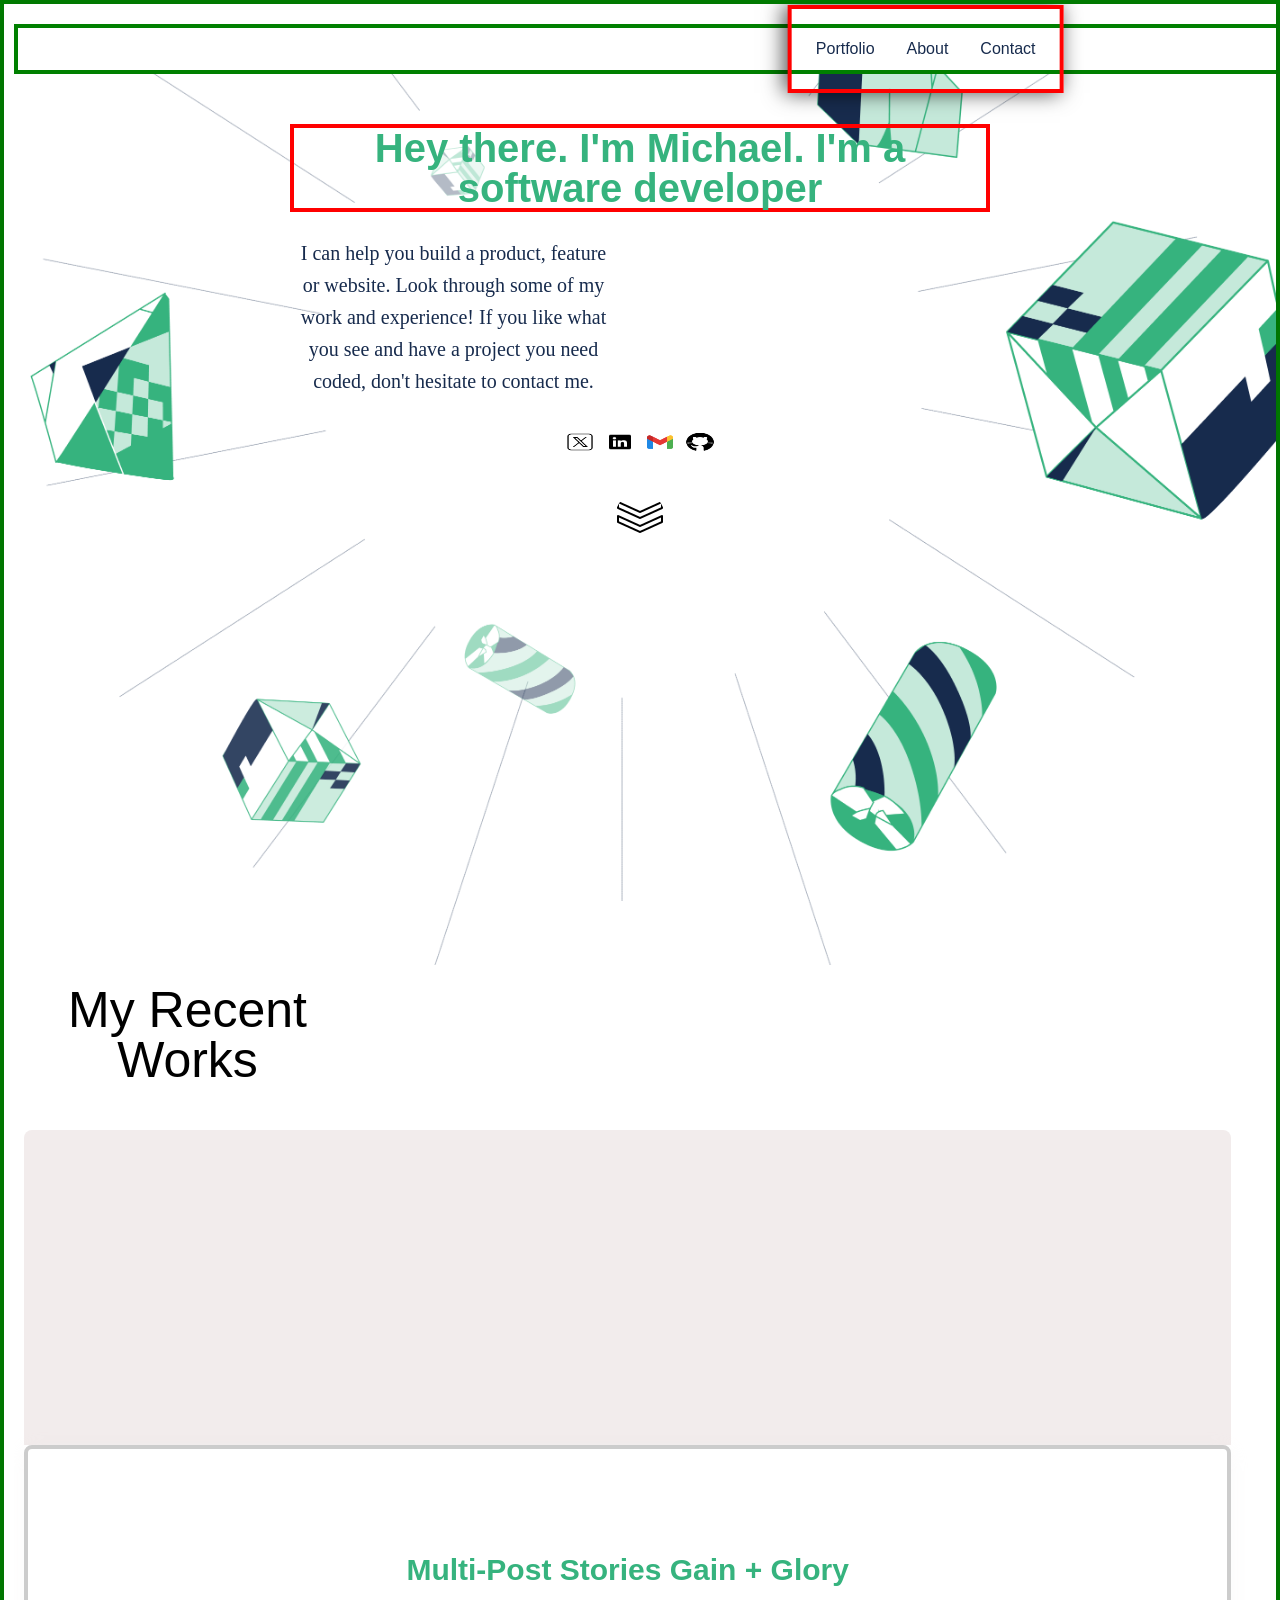
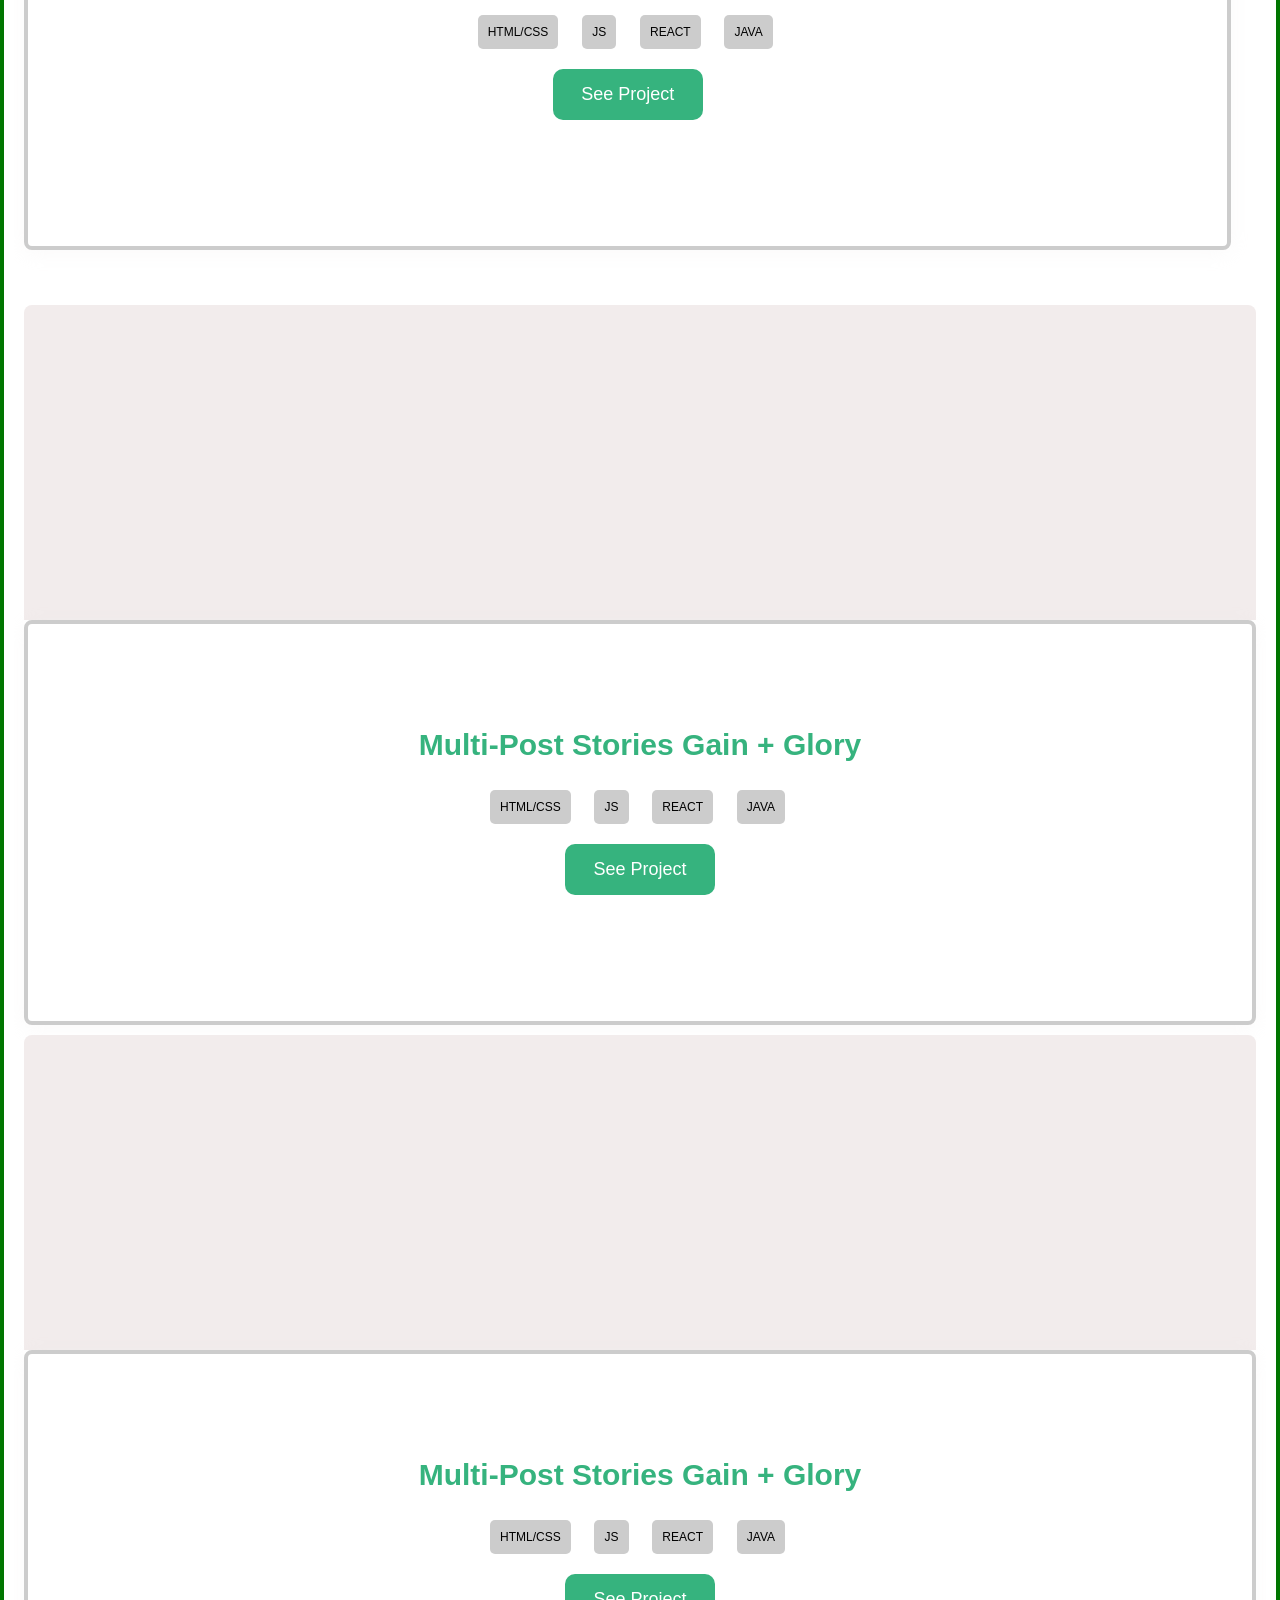
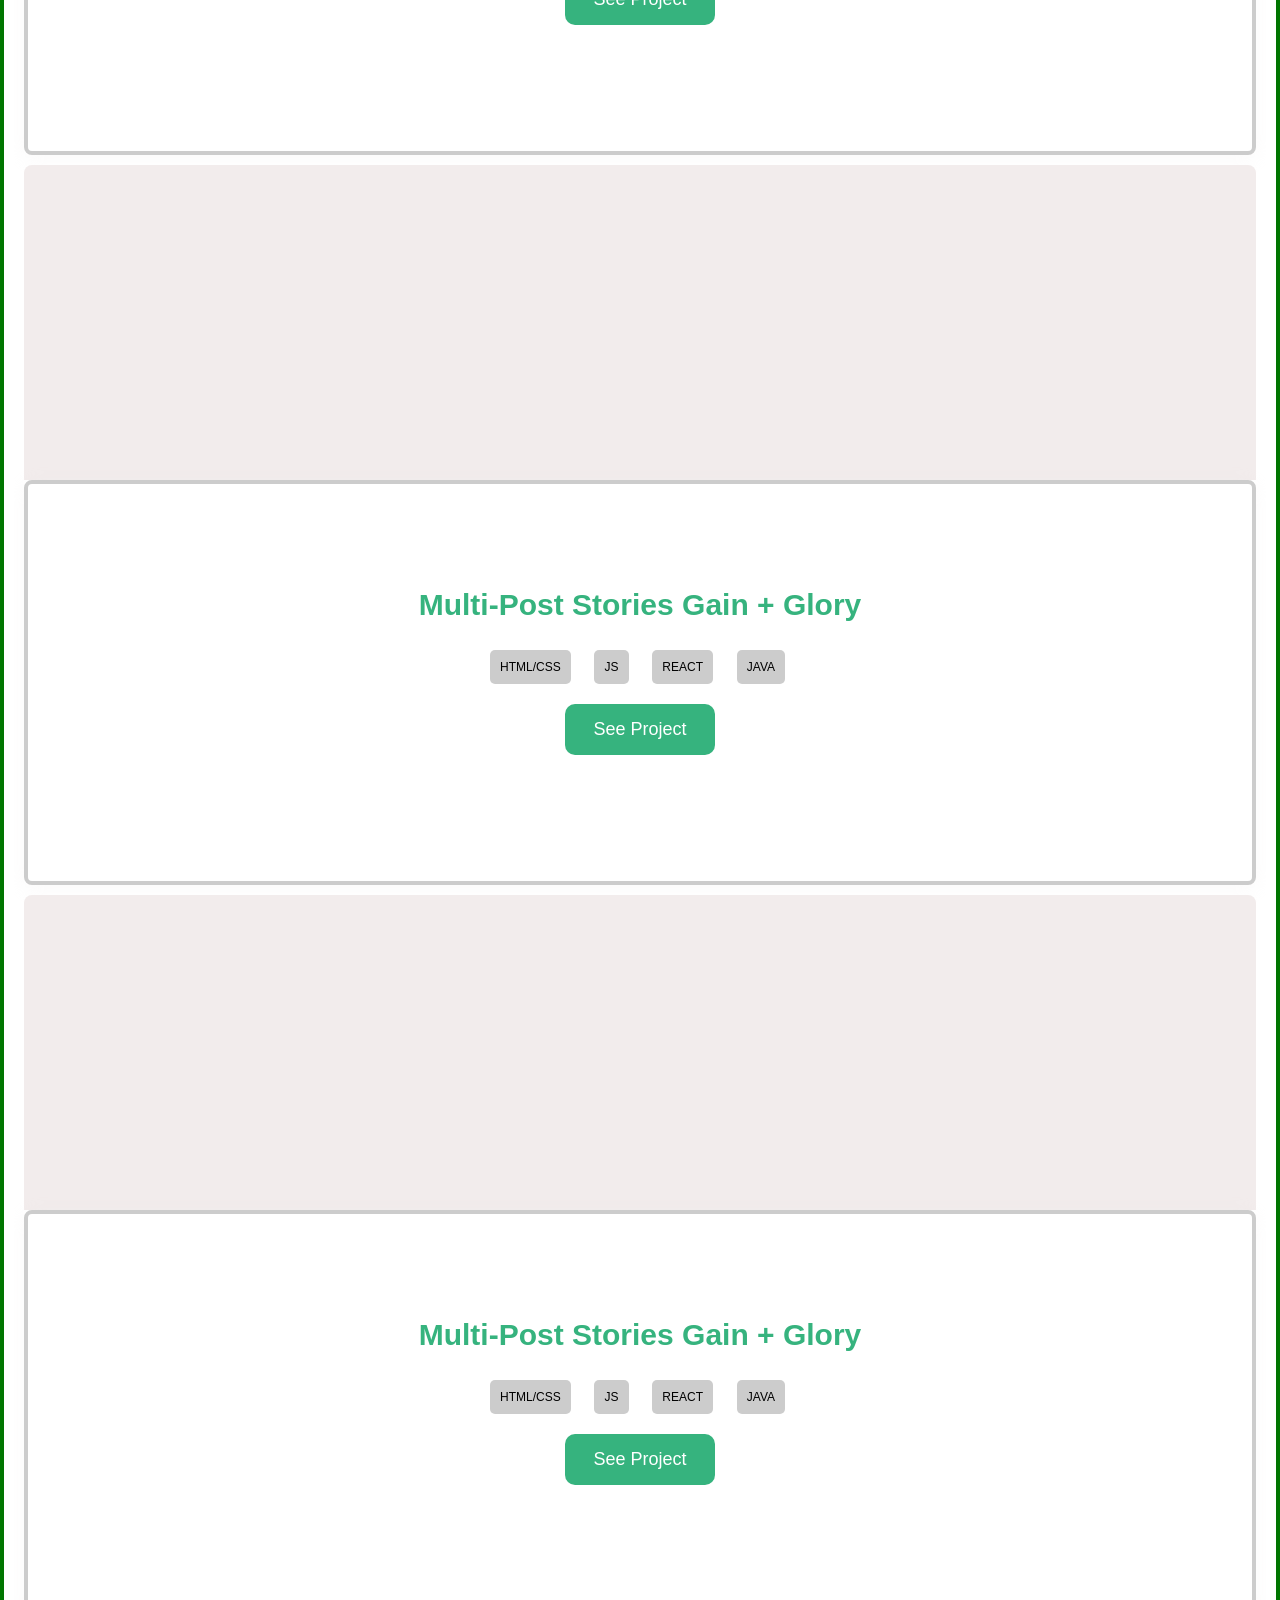
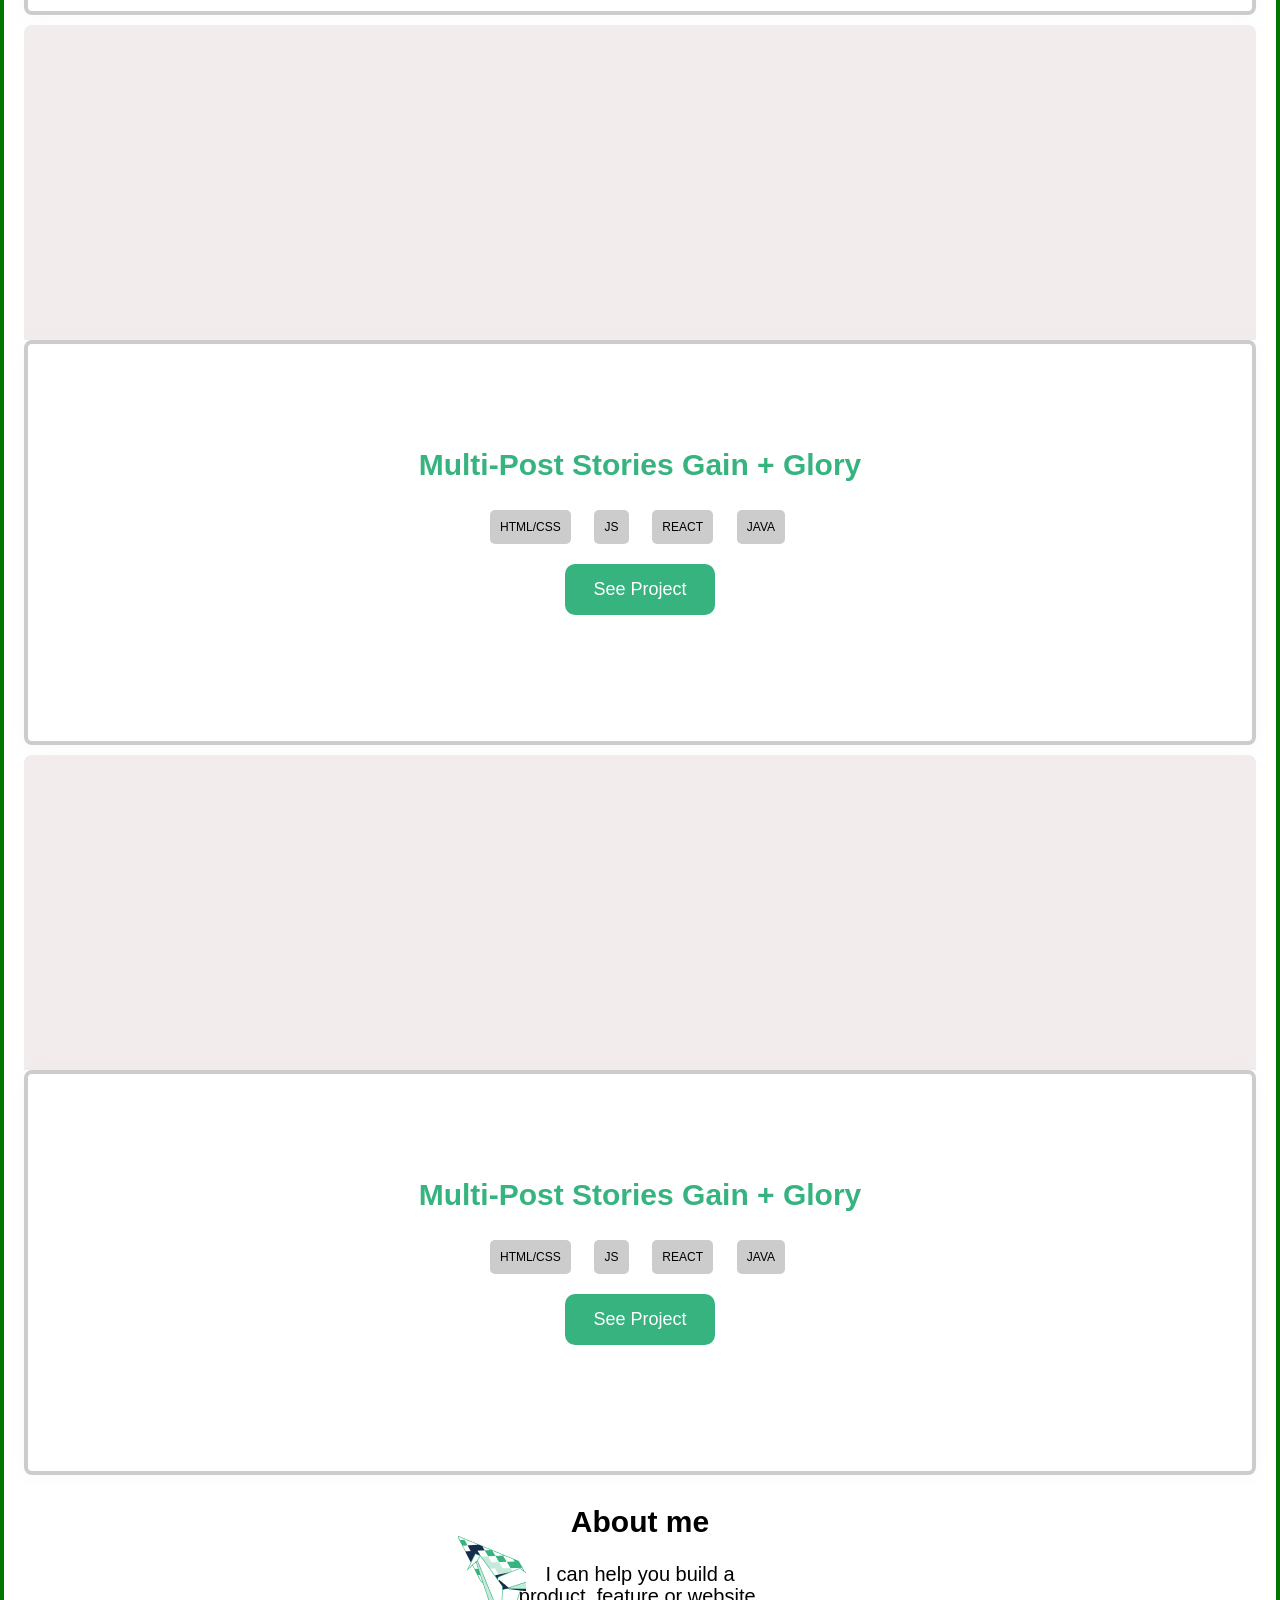
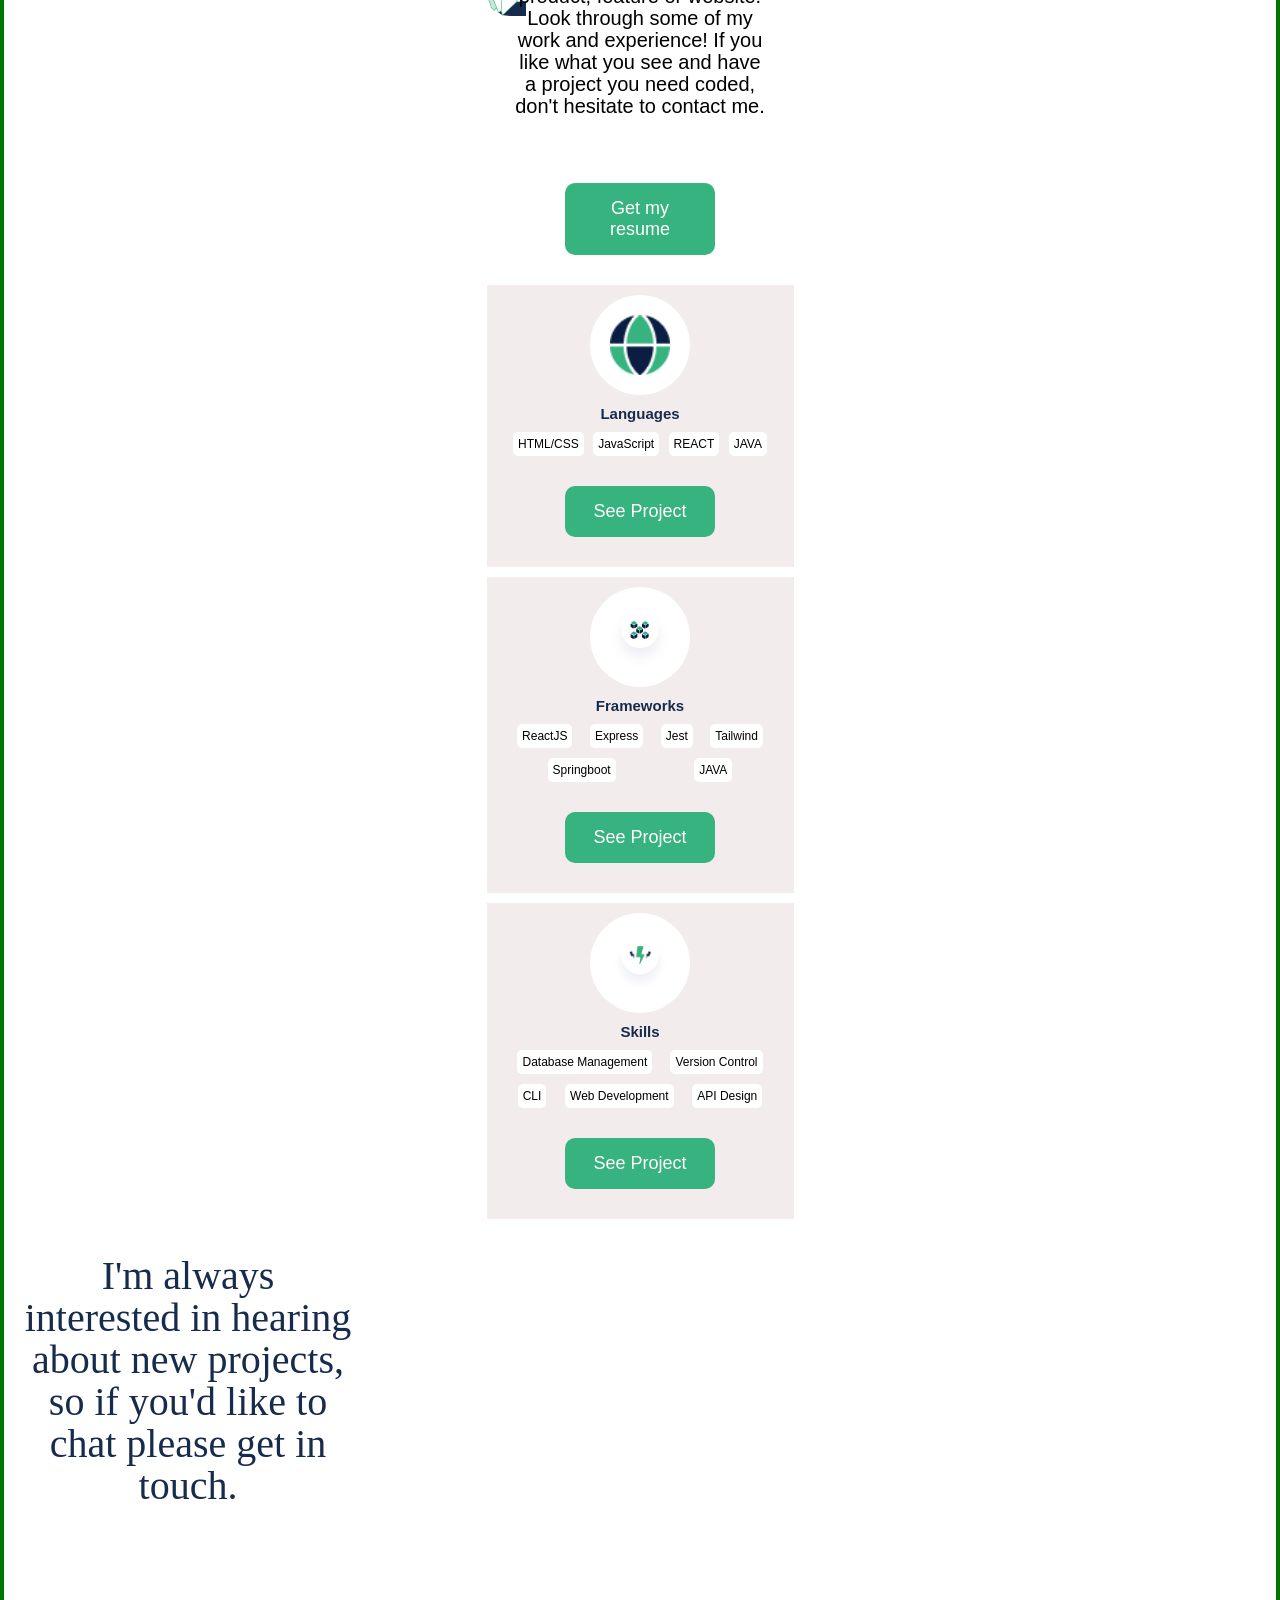
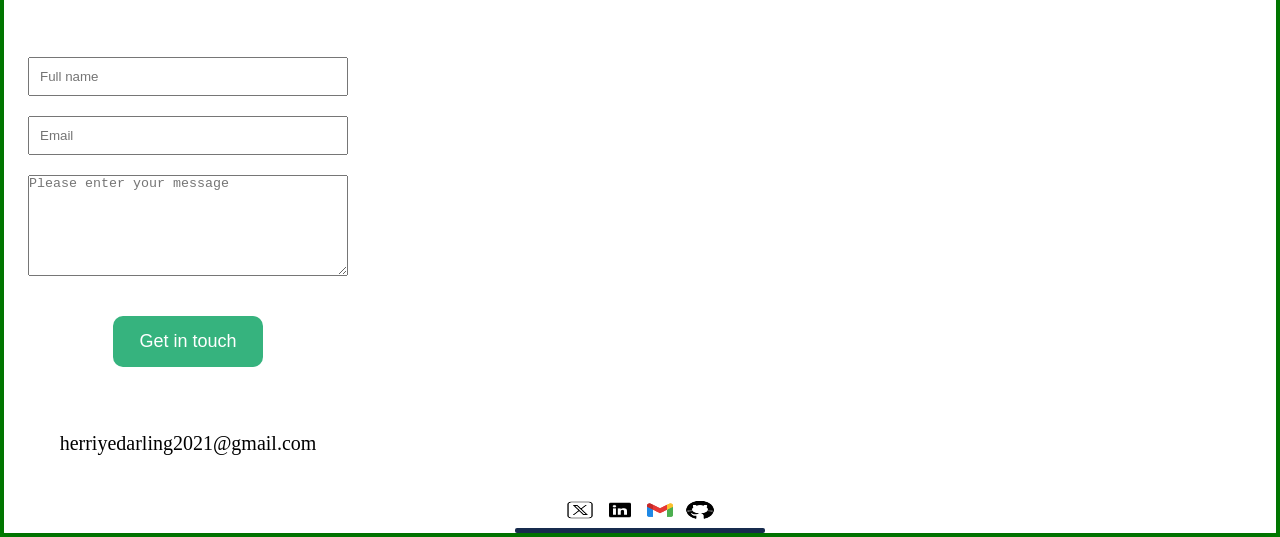
<file: index.html>
<!DOCTYPE html>
<html lang="en">
<head>
    <meta charset="UTF-8">
    <meta name="viewport" content="width=device-width, initial-scale=1.0">
    <title>Portfolio</title>
    <link rel="stylesheet" href="./style.css">
    <script src="./index.js" defer></script>
</head>
<body>
    <div class="wrapper">
        <section class="portfolio-container">
            <div class="portfolio-header">
                <div class="mobile-version">
                    <a href="#hero" class="home"> <img src="./images/icons8-home-screen-50.png" class="portfolio-header__logo"  alt="Home"></a>
                    <img src="./images/icons8-menu-50.png" class="portfolio-header__hamburger-menu" id="menu_hamburger" alt="Menu" aria-label="Open menu">
                </div>
                <!-- Desktop menu -->
                <section class="menu_desktop">
                    <nav class="menu">
                        <ul class="menu_list_item">
                            <li><a href="#portfolio" class="menu_item">Portfolio</a></li>
                            <li><a href="#about" class="menu_item">About</a></li>
                            <li><a href="#contact" class="menu_item">Contact</a></li>
                        </ul>
                    </nav>
                </section>
            </div>
             <!-- Hero section -->
            <div class="hero" id="hero">
                <header class="portfolio-header-wrap">
                    <div class="hero__title-wrap">
                        <h1 class="hero__title">
                            Hey there. I'm Michael. I'm a software developer
                        </h1>
                    </div>
                    <div class="hero__description-wrap">
                        <p class="hero__description">
                            I can help you build a product, feature or website. Look through some of my work
                            and experience! If you like what you see and have a project you need coded,
                            don't hesitate to contact me.
                        </p>
                    </div>
                    <div class="hero__social">
                        <img class="hero__social-icon" src="./images/icons8-x-50.png" alt="X (Twitter)">
                        <img class="hero__social-icon" src="./images/icons8-linkedin-30.png" alt="LinkedIn">
                        <img class="hero__social-icon" src="./images/icons8-gmail-48.png" alt="Email">
                        <img class="hero__social-icon" src="./images/icons8-github-50.png" alt="GitHub">
                    </div>
                    <div class="hero__scroll">
                        <img class="hero__scroll-icon flip" src="./images/icons8-chevron-50.png" alt="Scroll down">
                    </div>

                    <!-- mobile menu modal -->
                    <section class="menu_modal" aria-labelledby="modal-area">
                        <button type="button" class="close-btn" aria-label="Close menu">×</button>
                        <nav class="menu">
                            <ul class="menu_list_item">
                                <li><a href="#portfolio" class="menu_item">Portfolio</a></li>
                                <li><a href="#about" class="menu_item">About</a></li>
                                <li><a href="#contact" class="menu_item">Contact</a></li>
                            </ul>
                        </nav>
                    </section>
                    
                   
                </div>
              </header>
           <main>
                <!-- Recent works section -->
                <section class="works" id="portfolio">
                    <div class="works__header">
                        <h2 class="works__title">My Recent Works</h2>
                    </div>
                    <div class="works__list">
                        <article class="project-card">
                            <div class="project-card__image"></div>
                            <div class="project-card__content">
                                <h3 class="project-card__title">Multi-Post Stories Gain + Glory</h3>
                                <ul class="project-card__tags">
                                    <li>HTML/CSS</li>
                                    <li>JS</li>
                                    <li>REACT</li>
                                    <li>JAVA</li>
                                </ul>
                                <button type="button" class="btn btn--primary" id="project_display">See Project</button>
                            </div>
                        </article>
                    </div>
                </section>
                <!-- Project cards grid -->
                <section class="works works--grid">
                    <article class="project-card">
                        <div class="project-card__image"></div>
                        <div class="project-card__content">
                            <h3 class="project-card__title">Multi-Post Stories Gain + Glory</h3>
                            <ul class="project-card__tags">
                                <li>HTML/CSS</li>
                                <li>JS</li>
                                <li>REACT</li>
                                <li>JAVA</li>
                            </ul>
                            <button type="button" class="btn btn--primary" id="project_display">See Project</button>
                        </div>
                    </article>
                    <article class="project-card">
                        <div class="project-card__image"></div>
                        <div class="project-card__content">
                            <h3 class="project-card__title">Multi-Post Stories Gain + Glory</h3>
                            <ul class="project-card__tags">
                                <li>HTML/CSS</li>
                                <li>JS</li>
                                <li>REACT</li>
                                <li>JAVA</li>
                            </ul>
                            <button type="button" class="btn btn--primary" id="project_display">See Project</button>
                        </div>
                    </article>
                    <article class="project-card">
                        <div class="project-card__image"></div>
                        <div class="project-card__content">
                            <h3 class="project-card__title">Multi-Post Stories Gain + Glory</h3>
                            <ul class="project-card__tags">
                                <li>HTML/CSS</li>
                                <li>JS</li>
                                <li>REACT</li>
                                <li>JAVA</li>
                            </ul>
                            <button type="button" class="btn btn--primary" id="project_display">See Project</button>
                        </div>
                    </article>
                    <article class="project-card">
                        <div class="project-card__image"></div>
                        <div class="project-card__content">
                            <h3 class="project-card__title">Multi-Post Stories Gain + Glory</h3>
                            <ul class="project-card__tags">
                                <li>HTML/CSS</li>
                                <li>JS</li>
                                <li>REACT</li>
                                <li>JAVA</li>
                            </ul>
                            <button type="button" class="btn btn--primary" id="project_display">See Project</button>
                        </div>
                    </article>
                    <article class="project-card">
                        <div class="project-card__image"></div>
                        <div class="project-card__content">
                            <h3 class="project-card__title">Multi-Post Stories Gain + Glory</h3>
                            <ul class="project-card__tags">
                                <li>HTML/CSS</li>
                                <li>JS</li>
                                <li>REACT</li>
                                <li>JAVA</li>
                            </ul>
                            <button type="button" class="btn btn--primary" id="project_display">See Project</button>
                        </div>
                    </article>
                    <article class="project-card">
                        <div class="project-card__image"></div>
                        <div class="project-card__content">
                            <h3 class="project-card__title">Multi-Post Stories Gain + Glory</h3>
                            <ul class="project-card__tags">
                                <li>HTML/CSS</li>
                                <li>JS</li>
                                <li>REACT</li>
                                <li>JAVA</li>
                            </ul>
                            <button type="button" class="btn btn--primary" id="project_display">See Project</button>
                        </div>
                    </article>
                </section>

                <!-- About section -->
                <section class="about" id="about">
                    <div class="about__intro">
                        <h2 class="about__title">About me</h2>
                        <p class="about__description">
                            I can help you build a product, feature or website. Look through some of my work and experience! If you like what you see and have a project you need coded,
                            don't hesitate to contact me.
                        </p>
                        <button type="button" class="btn btn--primary" id="project_display">Get my resume</button>
                    </div>
                    <div class="about__skills">
                        <div class="skill-category">
                            <div class="skill-category__icon">
                                <img  src="./images/Frame1.png"  class="skill-category-img" alt="Frameworks icon">
                            </div>
                            <h3 class="skill-category__title">Languages</h3>
                            <ul class="skill-category__list">
                                <li>HTML/CSS</li>
                                <li>JavaScript</li>
                                <li>REACT</li>
                                <li>JAVA</li>
                            </ul>
                            <button type="button" class="btn btn--primary" id="project_display">See Project</button>
                        </div>
                        <div class="skill-category">
                            <div class="skill-category__icon">
                                 <img  src="./images/icon-frameworks2.svg"  class="skill-category-img" alt="Frameworks icon">
                            </div>
                            <h3 class="skill-category__title">Frameworks</h3>
                            <ul class="skill-category__list">
                                <li>ReactJS</li>
                                <li>Express</li>
                                <li>Jest</li>
                                <li>Tailwind</li>
                                <li>Springboot</li>
                                <li>JAVA</li>
                            </ul>
                            <button type="button" class="btn btn--primary" id="project_display">See Project</button>
                        </div>
                        <div class="skill-category">
                            <div class="skill-category__icon">
                                <img  src="./images/icon-skills.png"  class="skill-category-img " alt="Skills icon">
                            </div>
                            <h3 class="skill-category__title">Skills</h3>
                            <ul class="skill-category__list">
                                <li>Database Management</li>
                                <li>Version Control</li>
                                <li>CLI</li>
                                <li>Web Development</li>
                                <li>API Design</li>
                            </ul>
                            <button type="button" class="btn btn--primary" id="project_display">See Project</button>
                        </div>
                    </div>
                </section>

                <!-- contact forms -->
                 <section class="contact_form" id="contact">
                    <div class="contact_form_info">
                        <h2 class="contact_form_title">
                            I'm always interested in hearing about new projects, 
                            so if you'd like to chat please get in touch.
                        </h2>
                    </div>
                    <form action="#" method="post" class="form" id="contactForm">
                            <input type="text" id="fullName" name="fullName" class="form_input" placeholder="Full name" required maxlength="30">
                            <input type="email" id="email" name="email" class="form_input" placeholder="Email" required>
                        <textarea id="message" name="message" class="form_input" placeholder="Please enter your message" rows="5" maxlength="500"></textarea>
                        <button type="submit" class="btn btn--primary">Get in touch</button>
                    </form>
                    <div class="contact_form_email">
                        <h3 class="email_address">herriyedarling2021@gmail.com</h3>
                    </div>
                 </section>
            </main>
            <div class="hero__social">
                <img class="hero__social-icon" src="./images/icons8-x-50.png" alt="X (Twitter)" loading="lazy">
                <img class="hero__social-icon" src="./images/icons8-linkedin-30.png" alt="LinkedIn" loading="lazy">
                <img class="hero__social-icon" src="./images/icons8-gmail-48.png" alt="Email" loading="lazy">
                <img class="hero__social-icon" src="./images/icons8-github-50.png" alt="GitHub" loading="lazy">
            </div>
            <div class="portfoli_end"></div>
        </section>
    </div>
  </body>
</html>
</file>
<file: style.css>
/* =========================
   Global reset
   ========================= */


*,
*::before,
*::after {
  box-sizing: border-box;
  margin: 0;
  padding: 0;
}

body {
  margin: 0 auto;
  font-family: "Inter", sans-serif;
  background-color: #fff;
}

/* =========================
   Layout wrapper
   ========================= */

.wrapper {
  display: flex;
  flex-direction: column;
  justify-content: center;
  align-items: center;
  min-height: 120vh;
  
}

/* =========================
   Portfolio container
   ========================= */

.portfolio-container {
  width: 100%;
  max-width: 375px;
  margin: 10px auto;
  border-radius: 10px;
  display: flex;
  flex-direction: column;
  overflow: hidden;
  padding: 10px 0;
  box-shadow: 0 4px 20px rgba(0,0,0,0.2);
  
}




/* =========================
   Hero section
   ========================= */

.hero {
  background-image: url("./images/header.png");
  background-size: cover;
  background-position: center;
  width: 100%;
  height: 653px;
  display: flex;
  flex-direction: column;
  align-items: center;
  padding: 0 10px;
  position: relative;
  border-radius: 4px;
}


/* =========================
   Site header (logo + menu)
   ========================= */

.portfolio-header {
  position: fixed;
  top: 0;
  left: 0;
  right: 0;
  display: flex;
  justify-content: center;
  z-index: 1001;
}

.mobile-version{
  width: 100%;
  max-width: 375px;
  height: 50px;
  padding: 4px 10px;
  display: flex;
  align-items: center;
  justify-content: space-between;
}

.portfolio-header__logo {
  display: block;
}

.portfolio-header__hamburger-menu {
  display: block;
  cursor: pointer;
}

/* Desktop menu: hidden on mobile, shown in media query */
.menu_desktop{
  display: none;
}

.menu_modal {
  position: absolute;
  height: 650px;
  inset: 0;
  background: rgba(0, 0, 0, 0.8); 
  display: none; 
  justify-content: flex-end;
  align-items:self-end;
  z-index: 1000;
  border-radius: 4px;
  transition: 0.3s all ease-in-out;
}

.menu_modal.is-open {
  display: flex;
}

.menu {
  width: 100%;
  height: 100%;
  padding: 40px 24px;
  box-shadow: -4px 0 20px rgba(0, 0, 0, 0.7);
  transform: translateX(100%);
  transition: transform 0.3s ease-out;
  display: flex;
  flex-direction: column;
  justify-content: center;
}

.menu_modal.is-open .menu {
  transform: translateX(0); /* slide in from right */
}

.close-btn {
  position: absolute;
  top: 24px;
  right: 24px;
  background: #fff;
  border-radius: 50%;
  width: 32px;
  height: 32px;
  display: flex;
  align-items: center;
  justify-content: center;
  font-size: 24px;
  cursor: pointer;
  z-index: 1001;
}



.menu_list_item {
  list-style: none;
  padding: 0;
  margin: 0;
  display: flex;
  flex-direction: column;
  gap: 24px;
  transition: all 0.3s ease;
}

.menu_item {
  font-size: 30px;
  font-weight: 400;
  color: #fff;
  text-decoration: none;
}

/* =========================
   Desktop menu behavior
   ========================= */

@media (min-width: 768px) {
  /* Hide hamburger on desktop, show horizontal menu */
  .portfolio-header__hamburger-menu {
    display: none;
  }

  .menu_modal {
    display: none !important;
  }

  .menu_desktop {
    display: block;
  }

  .portfolio-header {
    justify-content: center;
  }

  .mobile-version {
    max-width: 1024px;
  }

  .menu_desktop .menu_list_item {
    flex-direction: row;
    gap: 32px;
  }

  .menu_desktop .menu_item {
    font-size: 16px;
    color: #172b4d;
  }
}

/* hero title */
.hero__title-wrap {
  width: 100%;
  max-width: 327px;
  margin-top: 50px;
  text-align: center;
}

.hero__title {
  font-weight: 700;
  font-size: 40px;
  line-height: 1;
  color: #36b37e;
}

.hero__description-wrap {
  max-width: 327px;
  margin-top:25px;
  text-align: center;
  justify-content: center;
}

.hero__description {

  font-family: Inter;
font-weight: 400;
font-size: 20px;
line-height: 32px;
letter-spacing: 0%;
text-align: center;
  color: #172b4d;
}

.hero__social {
  display: flex;
  justify-content: center;
  align-items: center;
  gap: 10px;
  margin-top: 35px;
   margin-bottom: 8px;
}

.hero__social-icon {
  width: 30px;
  height: 20px;
 
}

.hero__scroll {
  display: flex;
  justify-content: center;
  align-items: center;
  margin-top: 40px;
}

.hero__scroll-icon {
  width: 50px;
  height: 50px;
  border-radius: 50%;
}

.hero__scroll-icon.flip {
  transform: scaleY(-1);
}

/* =========================
   Works section (recent works + project cards)
   ========================= */

.works {
  margin: 10px;
  border-radius: 10px;
  display: flex;
  flex-direction: column;
  text-align: center;
  justify-content: center;
  overflow: hidden;
  padding: 0 10px;
}

.works__header {
  width: 100%;
  max-width: 327px;
  margin-top: 10px;
  text-align: center;
}

.works__title {
  font-weight: 500;
  font-size: 50px;
  line-height: 1;
  color: #000;
}

.works__list {
  width: 98%;
  min-height: 90vh;
  display: flex;
  flex-direction: column;
  justify-content: center;
  align-items: center;
  border-radius: 5px;
}

/* =========================
   Project card (shared by recent + grid)
   ========================= */

.project-card {
  display: flex;
  flex-direction: column;
  align-items: center;
  width: 100%;
}

.project-card__image {
  height: 35vh;
  width: 100%;
  background-color: #f2ecec;
  border-top-right-radius: 8px;
  border-top-left-radius: 8px;
}

.project-card__content {
  height: 45vh;
  width: 100%;
  box-shadow: 0 4px 20px rgba(236, 232, 232, 0.2);
  background-color: #fff;
  border: 4px solid #ccc;
  border-radius: 8px;
  display: flex;
  flex-direction: column;
  justify-content: center;
  align-items: center;
}

.project-card__title {
  font-weight: 700;
  font-size: 30px;
  line-height: 1;
  color: #36b37e;
  margin-bottom: 20px;
}

.project-card__tags {
  width: 300px;
  display: flex;
  justify-content: space-between;
  list-style-type: none;
  margin-top: 10px;
  
}

.project-card__tags > li {
  width: fit-content;
  background-color: #ccc;
  padding: 10px;
  font-weight: 300;
  border-radius: 5px;
  font-size: 12px;
  margin-right: 5px;
}

/* Works grid: multiple project cards */
.works--grid {
  height: auto;
}

.works--grid .project-card {
  margin-bottom: 10px;
}

.works--grid .project-card__image {
  height: 35vh;
}

.works--grid .project-card__content {
  height: 45vh;
}

/* =========================
   Buttons
   ========================= */

.btn {
  outline: none;
  cursor: pointer;
  display: block;
  font-size: 18px;
  font-weight: 300;
  padding: 15px;
  text-align: center;
  border: none;
  border-radius: 10px;
  width: 150px;
  margin: 20px 0px;
}

.btn--primary {
  background-color: #36b37e;
  color: #fff;
}

.btn--primary:focus{
  cursor: pointer;
}
.btn--primary:hover{
  background-color: #36B37E;
}
.btn--primary:active {
  background-color: #008552;
}


/* =========================
   About section
   ========================= */

.about {
  width: 100%;
  max-width: 365px;
  margin: 0 auto;
}

.about__intro {
  height: 380px;
  width: inherit;
  display: flex;
  flex-direction: column;
  justify-content: center;
  align-items: center;
  background-image: url(./images/Mask\ Group.png);
  background-size: 68px 127px;
  background-repeat: no-repeat;
  border-top-right-radius: 8px;
  border-top-left-radius: 8px;
}

.about__title {
  font-family: Inter, sans-serif;
  font-weight: 700;
  font-size: 30px;
  line-height: 1.1;
  letter-spacing: 0;
  text-align: center;
  vertical-align: middle;
  margin-top: 10px;
}

.about__description {
  height: 351px;
  width: 250px;
  font-family: Inter, sans-serif;
  font-weight: 400;
  font-size: 20px;
  line-height: 1.1;
  letter-spacing: 0;
  text-align: center;
  margin-top:25px;
}

.about__skills {
  width: 100%;
  max-width: 327px;
  min-height: 1050px;
  margin: 0 auto;
  border-radius: 10px;
  padding: 0 10px;
}

/* =========================
   Skill category (languages / frameworks / skills)
   ========================= */

.skill-category {
  width: 100%;
  max-width: 310px;
  display: flex;
  flex-direction: column;
  align-items: center;
  padding: 10px;
  background-color: #f2ecec;
  margin-top: 10px;
}

.skill-category__icon {
  width: 100px;
  height: 100px;
  background-color:#fff;
  border-radius: 50%;
   display: flex;
  align-items: center;
  justify-content: center;
}

.skill-category-img{
  width: 60px;
  height: 60px;
   
}


.skill-category__title {
  color: #172b4d;
  font-size: 15px;
  text-align: center;
  margin:10px 0px;
}

.skill-category__list {
  width: 90%;
  display: flex;
  justify-content: space-around;
  list-style-type: none;
  flex-wrap: wrap;
  gap: 5px;
  margin-bottom: 5px;
}

.skill-category__list > li {
  width: fit-content;
  background-color: #fff;
  padding: 5px;
  font-weight: 300;
  border-radius: 5px;
  font-size: 12px;
  text-align: center;
  margin-bottom: 5px;
}

/* =========================
  contact form
   ========================= */

.contact_form{
  width: 100%;
  max-width: 368px;
  height:830px ;
  margin-top: -100px;
  display: flex;
  flex-direction: column;
  align-items: center;
  gap: 40px;
 
}

.contact_form_info{
  width: 100%;
  max-width: 327px;
  height: 363px;
 text-align: center;
 margin-top: 20px;
}

.contact_form_title{
  color: #172b4d;
font-family: Inter;
font-weight: 400;
font-size: 40px;
line-height: 42px;
letter-spacing: 0%; 
 gap: 20px;
}

.form{
  width: 100%;
  max-width: 327px;
  height: 330px;
  display: flex;
  flex-direction: column;
  justify-content: center;
  align-items: center;
  gap: 20px;
  }

 .form_input{
  width: 100%;
  max-width: 320px;
  outline: none;
} 

input[type="text"],
input[type="email"]{
  height: 40px;
  padding: 10px;
  color: #000;
}


textarea{
  height: 120px;
  width: 100%;
  max-width: 320px;
  outline: none;
}

.contact_form_email {
  width: 100%;
  max-width: 381px;
  min-height: 38px;
  opacity: 1;
}

.email_address{
  font-family: Inter;
font-weight: 400;
font-size: 20px;
line-height: 32px;
letter-spacing: 0%;
text-align: center;
}

.portfoli_end{
  height: 5px;
  width: 250px;
  background-color:#172b4d;
  margin: 0 auto;
  border-radius: 2px;
  
}


/* desktop version */
@media (min-width: 768px) {
  body {
    /* min-width: 1400px; */
    font-family: "Inter", sans-serif;
    background-color: #fff;
}

.wrapper {
  min-width: 1250px;
  border: 4px solid green;
}

.portfolio-container {
  min-width: 100%;
  margin: 0;
  padding: 0;
  border-radius: 2px;
  /* border:4px solid blue; */
} 

/* Portfolio header */
.portfolio-header {
  /* border: 4px solid red; */
  position:relative;
  height: 50px;
  min-width: 100%;
  margin: 10px 0;
}

.home {
  display: none;
}

.portfolio-header__hamburger-menu {
  display: none;
}


.menu_desktop{
  display: flex;
  justify-content: center;
  align-items: center;
  min-width: 100%;
  height: 50px;
  margin: 10px 0;
  border: 4px solid green;
}
.menu {
  position: absolute;
  max-width:fit-content;
  float: inline-start;
  /* margin: 0 auto; */
  border: 4px solid red;
}

.menu_list_item {
  list-style: none;
  /* padding: 0;
  margin: 0; */
  display: flex;
  justify-content:space-around;
  align-items: center;
  gap: 32px;
}

.menu_item {
  font-size: 18px;
  font-weight: 400;
  color: #000;
  text-decoration: none;
  z-index: 1000;
}

/* =========================
   Hero section
   ========================= */

.hero {
  background-image: url("./images/Header-llustration-desktop@2x.png");
  height: 99vh;
  
}

/* hero title */
.hero__title-wrap {
  min-width: 700px;
  margin-top: 50px;
  text-align: center;
  border: 4px solid red;
}

.hero__title {
  font-weight: 700;
  font-size: 40px;
  line-height: 1;
  color: #36b37e;
}



}
</file>
